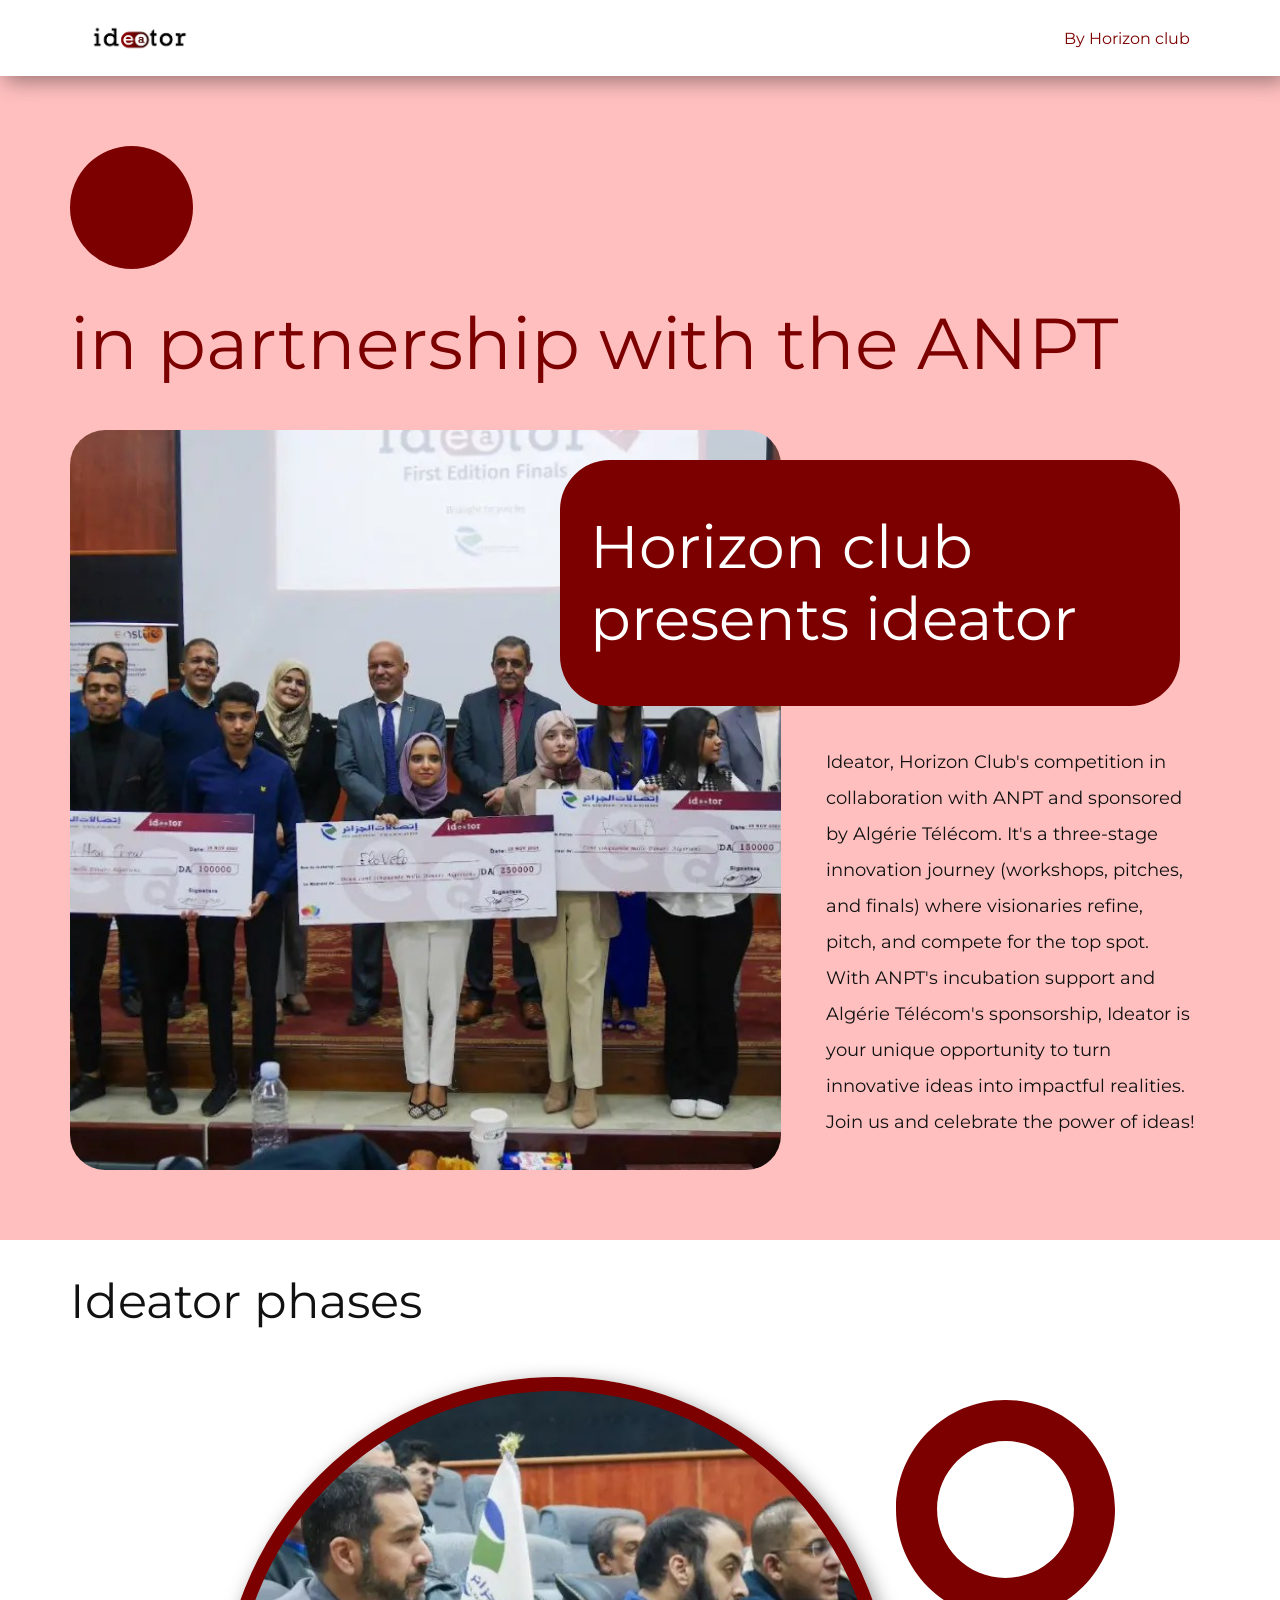
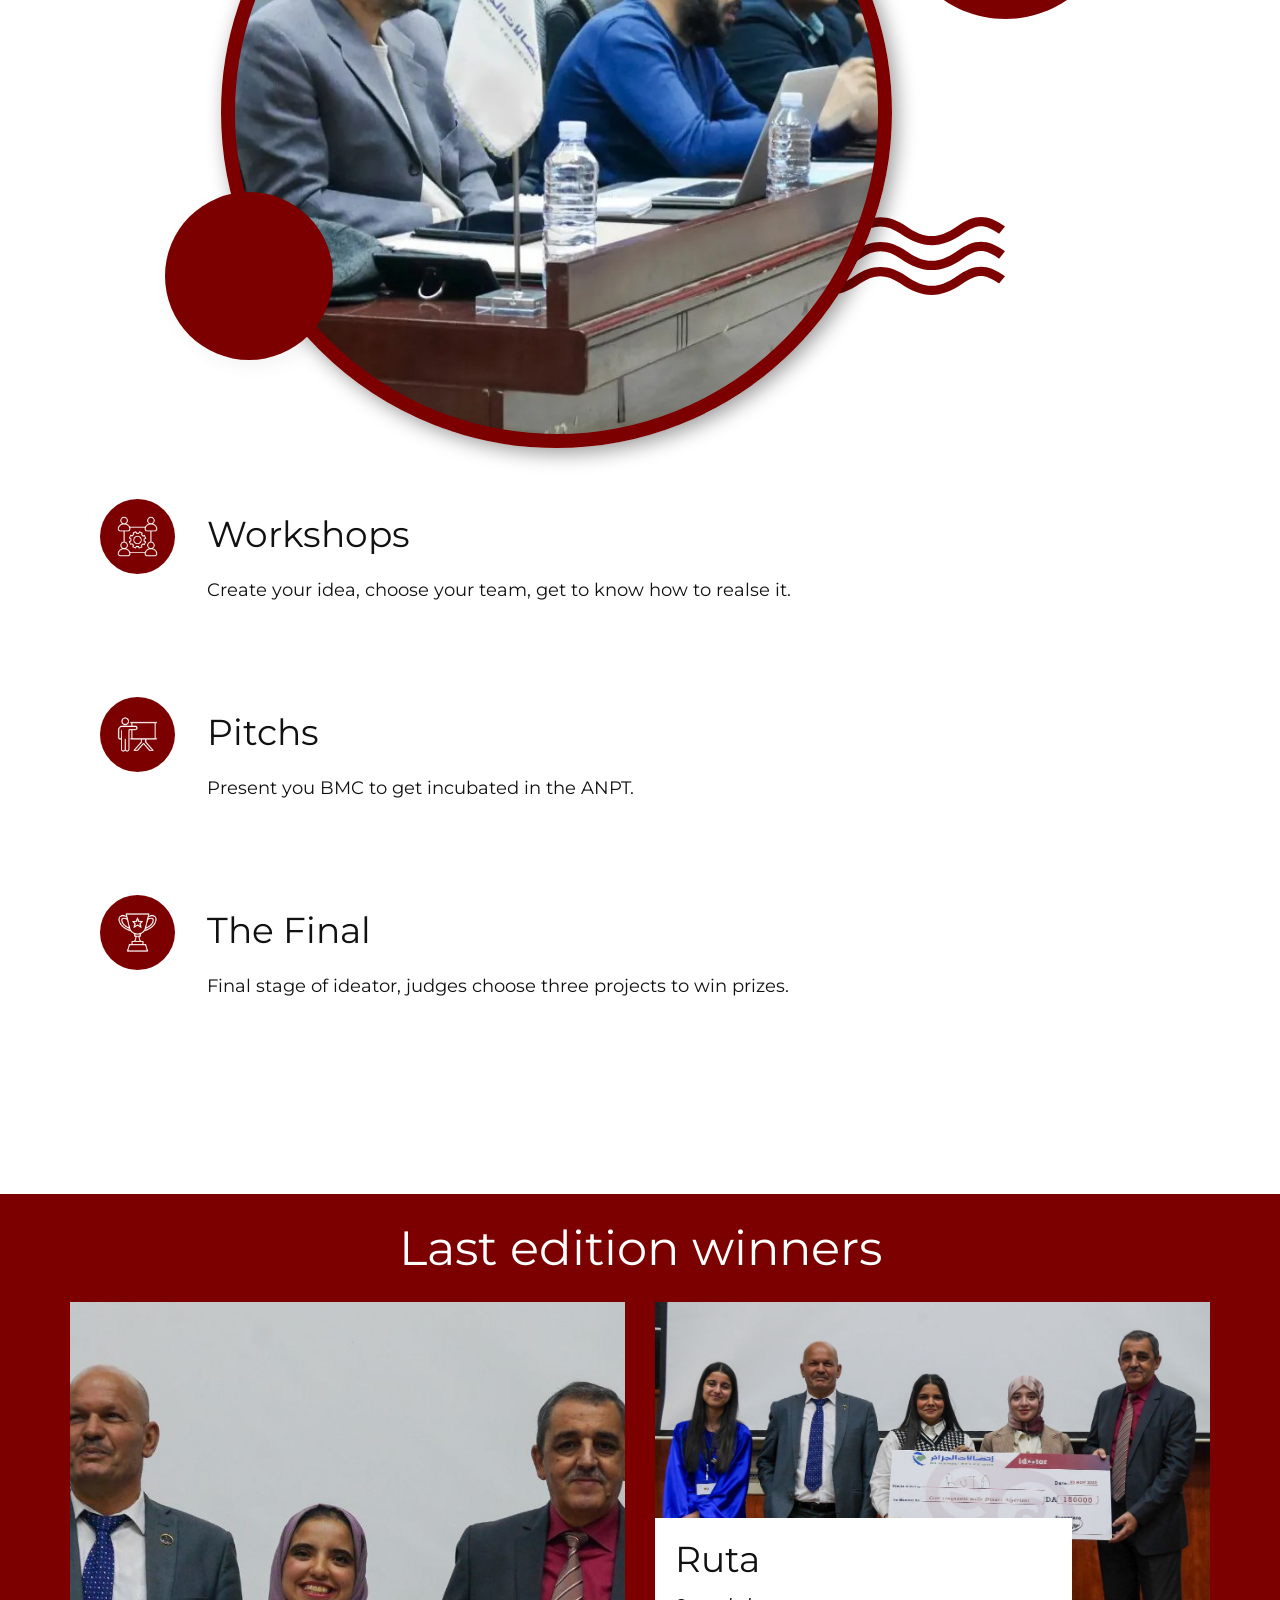
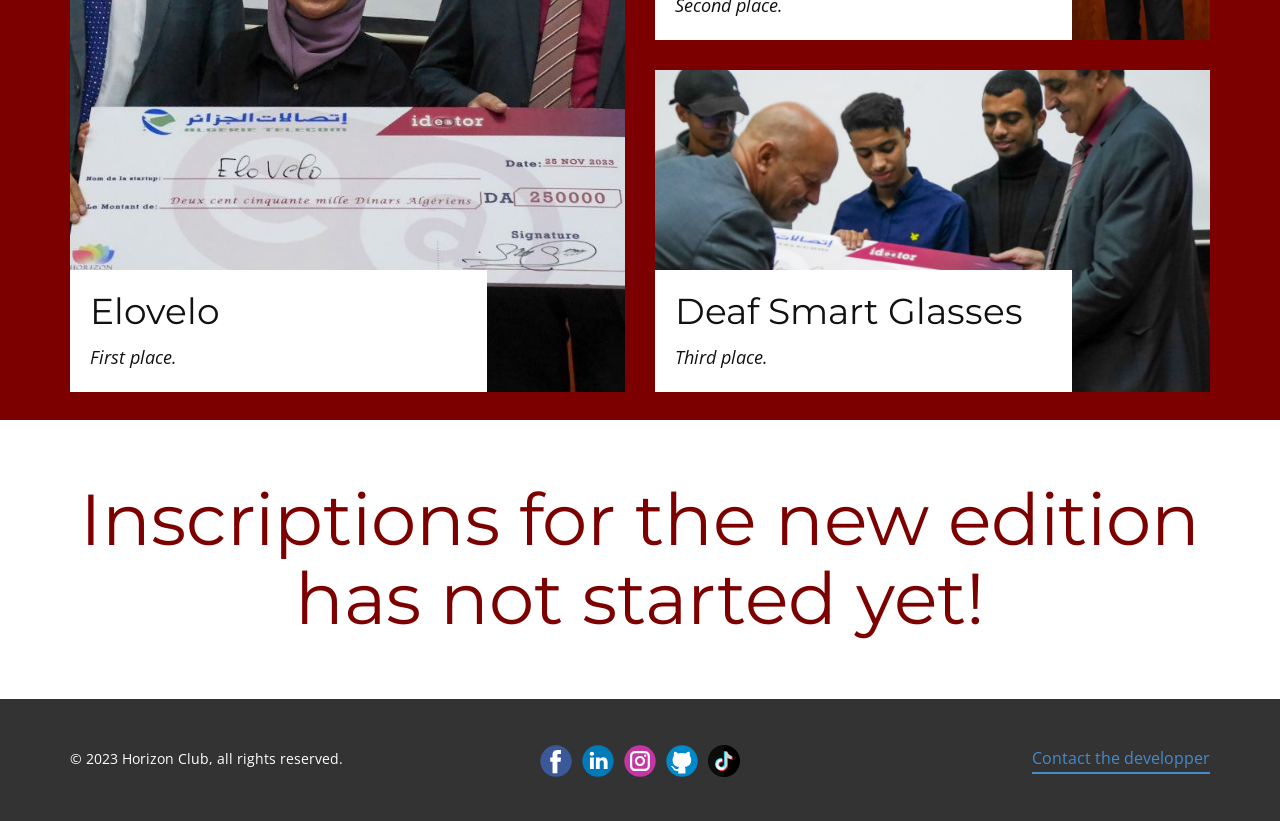
<file: index.html>
<!DOCTYPE html>
<html style="font-size: 16px;" lang="en-DZ"><head>
    <meta name="viewport" content="width=device-width, initial-scale=1.0">
    <meta charset="utf-8">
    <meta name="keywords" content="Ideation
Innovation
Horizon Club
ANPT (Agence Nationale de Promotion et de Développement des Parcs Technologiques)
Algérie Télécom
Competition
Workshops
Pitches
Finals
Visionaries
Incubation
Sponsorship
Power of Ideas
Collaboration">
    <meta name="description" content="Welcome to Ideator, Horizon Club's premier competition in collaboration with ANPT and sponsored by Algérie Télécom. It's a three-stage innovation journey(workshops, pitches, and finals) where visionaries refine, pitch, and compete for the top spot. With ANPT's incubation support and Algérie Télécom's sponsorship, Ideator is your unique opportunity to turn innovative ideas into impactful realities. Join us and celebrate the power of ideas!">
    <title>Ideator website</title>
    <link rel="stylesheet" href="nicepage.css" media="screen">
<link rel="stylesheet" href="Home.css" media="screen">
    <script class="u-script" type="text/javascript" src="jquery.js" defer=""></script>
    <script class="u-script" type="text/javascript" src="nicepage.js" defer=""></script>
    <meta name="generator" content="Nicepage 6.2.1, nicepage.com">
    <meta property="og:title" content="Ideator website">
    <meta property="og:description" content="Welcome to Ideator, Horizon Club's premier competition in collaboration with ANPT and sponsored by Algérie Télécom. It's a three-stage innovation journey(workshops, pitches, and finals) where visionaries refine, pitch, and compete for the top spot. With ANPT's incubation support and Algérie Télécom's sponsorship, Ideator is your unique opportunity to turn innovative ideas into impactful realities. Join us and celebrate the power of ideas!">
    <meta property="og:image" content="images/406314095_360351153184157_6561601530312235852_n.jpg">
    <link rel="icon" href="images/ideator_logo.png">
    <link id="u-theme-google-font" rel="stylesheet" href="https://fonts.googleapis.com/css?family=Roboto:100,100i,300,300i,400,400i,500,500i,700,700i,900,900i|Open+Sans:300,300i,400,400i,500,500i,600,600i,700,700i,800,800i">
    <link id="u-page-google-font" rel="stylesheet" href="https://fonts.googleapis.com/css?family=Montserrat:100,100i,200,200i,300,300i,400,400i,500,500i,600,600i,700,700i,800,800i,900,900i">
    
    
    
    
    
    
    <script type="application/ld+json">{
		"@context": "http://schema.org",
		"@type": "Organization",
		"name": "ideator",
		"logo": "images/ideator_logo.png?rand=b0d9",
		"sameAs": [
				"https://www.facebook.com/HorizonClub.page",
				"https://www.linkedin.com/company/horizon-club-ensttic/",
				"https://www.instagram.com/horizon___club/",
				"https://github.com/HorizonClub-ENSTTIC",
				"https://www.tiktok.com/@horizon_club31/"
		]
}</script>
    <meta name="theme-color" content="#478ac9">
    <meta property="og:type" content="website">
  <meta data-intl-tel-input-cdn-path="intlTelInput/"></head>
  <body data-home-page="Home.html" data-home-page-title="Home" data-path-to-root="./" data-include-products="false" class="u-body u-xl-mode" data-lang="en"><header class="u-box-shadow u-clearfix u-header u-header" id="sec-1563"><div class="u-clearfix u-sheet u-valign-middle u-sheet-1">
        <a href="Home.html" class="u-image u-logo u-image-1" data-image-width="1682" data-image-height="602" title="Home">
          <img src="images/ideator_logo.png?rand=b0d9" class="u-logo-image u-logo-image-1">
        </a>
        <a href="https://horizonclub-ensttic.github.io/website/" class="u-border-hover-custom-color-2 u-border-none u-btn u-button-style u-custom-font u-font-montserrat u-none u-text-custom-color-2 u-text-hover-custom-color-1 u-btn-1" target="_blank">By Horizon club</a>
      </div></header>
    <section class="u-align-center u-clearfix u-custom-color-1 u-section-1" id="carousel_55f3">
      <div class="u-clearfix u-sheet u-valign-middle-xs u-sheet-1">
        <div class="u-custom-color-2 u-shape u-shape-circle u-shape-1" data-animation-name="bounceIn" data-animation-duration="1000" data-animation-direction="" data-animation-out="0"></div>
        <h2 class="u-align-left u-custom-font u-font-montserrat u-text u-text-custom-color-2 u-text-default u-text-1" data-animation-name="customAnimationIn" data-animation-duration="1000" data-animation-out="0">in partnership with the ANPT</h2>
        <div class="data-layout-selected u-align-center-sm u-align-center-xs u-clearfix u-expanded-width-lg u-expanded-width-md u-expanded-width-xl u-gutter-30 u-layout-wrap u-layout-wrap-1">
          <div class="u-layout">
            <div class="u-layout-row">
              <div class="u-container-style u-image u-image-round u-layout-cell u-radius u-size-38 u-image-1" data-image-width="1080" data-image-height="721" data-animation-name="customAnimationIn" data-animation-duration="1000" data-animation-out="0">
                <div class="u-container-layout u-container-layout-1"></div>
              </div>
              <div class="u-align-left u-container-style u-layout-cell u-right-cell u-shape-rectangle u-size-22 u-layout-cell-2">
                <div class="u-container-layout u-container-layout-2">
                  <div class="u-align-left u-container-style u-custom-color-2 u-group u-radius u-shape-round u-group-1" data-animation-name="rubberBand" data-animation-duration="1000" data-animation-direction="">
                    <div class="u-container-layout u-valign-middle u-container-layout-3">
                      <h2 class="u-custom-font u-font-montserrat u-text u-text-2">Horizon club<br>pres<span style="font-weight: 400;"></span>ents ideator
                      </h2>
                    </div>
                  </div>
                  <p class="u-custom-font u-font-montserrat u-text u-text-3" data-animation-name="customAnimationIn" data-animation-duration="1000" data-animation-out="0"> Ideator, Horizon Club's competition in collaboration with ANPT and sponsored by Algérie Télécom. It's a three-stage innovation journey (workshops, pitches, and finals) where visionaries refine, pitch, and compete for the top spot. With ANPT's incubation support and Algérie Télécom's sponsorship, Ideator is your unique opportunity to turn innovative ideas into impactful realities. Join us and celebrate the power of ideas!</p>
                </div>
              </div>
            </div>
          </div>
        </div>
      </div>
    </section>
    <section class="u-align-center u-clearfix u-section-2" id="carousel_fc13">
      <div class="u-clearfix u-sheet u-sheet-1">
        <h2 class="u-align-left u-custom-font u-font-montserrat u-text u-text-default u-text-1" data-animation-name="customAnimationIn" data-animation-duration="1000" data-animation-out="0">Ideator phases</h2>
        <div class="data-layout-selected u-clearfix u-expanded-width u-gutter-0 u-layout-wrap u-layout-wrap-1">
          <div class="u-gutter-0 u-layout">
            <div class="u-layout-col">
              <div class="u-size-30">
                <div class="u-layout-row">
                  <div class="u-align-center u-container-align-center-lg u-container-align-center-md u-container-align-center-sm u-container-align-center-xl u-container-style u-layout-cell u-size-60 u-layout-cell-1">
                    <div class="u-container-layout u-valign-middle-xs u-container-layout-1">
                      <div class="u-shape u-shape-svg u-text-custom-color-2 u-shape-1" data-animation-name="customAnimationIn" data-animation-duration="1250" data-animation-delay="750" data-animation-out="0">
                        <svg class="u-svg-link" preserveAspectRatio="none" viewBox="0 0 160 50" style=""><use xmlns:xlink="http://www.w3.org/1999/xlink" xlink:href="#svg-de53"></use></svg>
                        <svg class="u-svg-content" viewBox="0 0 160 50" x="0px" y="0px" id="svg-de53" style="enable-background:new 0 0 160 50;"><path d="M133,26.7c-13.9,9.7-25.8,9.7-39.8,0c-9.1-6.3-16.8-6.3-25.9,0c-13.8,9.6-25.1,9.6-38.9,0c-9.2-6.4-15.4-6.4-24.6,0L0,22
	c11.2-7.8,20.6-8.1,32.2,0c11,7.6,19,8.5,31.3,0c11.6-8.1,22.4-7.7,33.5,0c11.4,8,20.3,8.3,32.2,0c11.6-8.1,19.2-8.1,30.8,0
	l-3.8,4.7C146.9,20.2,142.3,20.2,133,26.7z M133,10.8c-13.9,9.7-25.8,9.7-39.8,0c-9.1-6.3-16.8-6.3-25.9,0
	c-13.8,9.6-25.1,9.6-38.9,0c-9.2-6.4-15.4-6.4-24.6,0L0,6.1c11.2-7.8,20.6-8.1,32.2,0c11,7.6,19,8.5,31.3,0C75.1-2,85.9-1.6,97,6.1
	c11.4,8,20.3,8.3,32.2,0C140.8-2,148.4-2,160,6.1l-3.8,4.7C146.9,4.3,142.3,4.3,133,10.8z M32.2,38c11,7.6,19,8.5,31.3,0
	c11.6-8.1,22.4-7.7,33.5,0c11.4,8,20.3,8.3,32.2,0c11.6-8.1,19.2-8.1,30.8,0l-3.8,4.7c-9.3-6.5-13.9-6.5-23.3,0
	c-13.9,9.7-25.8,9.7-39.8,0c-9.1-6.3-16.8-6.3-25.9,0c-13.8,9.6-25.1,9.6-38.9,0c-9.2-6.4-15.4-6.4-24.6,0L0,38
	C11.2,30.2,20.6,29.9,32.2,38z"></path></svg>
                      </div>
                      <div class="u-shape u-shape-svg u-text-custom-color-2 u-shape-2" data-animation-name="customAnimationIn" data-animation-duration="1500" data-animation-delay="250" data-animation-out="0">
                        <svg class="u-svg-link" preserveAspectRatio="none" viewBox="0 0 160 160" style=""><use xmlns:xlink="http://www.w3.org/1999/xlink" xlink:href="#svg-a0bf"></use></svg>
                        <svg class="u-svg-content" viewBox="0 0 160 160" x="0px" y="0px" id="svg-a0bf" style="enable-background:new 0 0 160 160;"><path d="M80,30c27.6,0,50,22.4,50,50s-22.4,50-50,50s-50-22.4-50-50S52.4,30,80,30 M80,0C35.8,0,0,35.8,0,80s35.8,80,80,80
	s80-35.8,80-80S124.2,0,80,0L80,0z"></path></svg>
                      </div>
                      <div class="u-border-14 u-border-custom-color-2 u-image u-image-circle u-preserve-proportions u-image-1" data-image-width="1080" data-image-height="722" data-animation-name="customAnimationIn" data-animation-duration="1500" data-animation-delay="500" data-animation-out="0"></div>
                      <div class="u-custom-color-2 u-shape u-shape-circle u-shape-3" data-animation-name="customAnimationIn" data-animation-duration="1500" data-animation-delay="250" data-animation-out="0"></div>
                    </div>
                  </div>
                </div>
              </div>
              <div class="u-size-30">
                <div class="u-layout-row">
                  <div class="u-align-left u-container-style u-layout-cell u-size-60 u-layout-cell-2">
                    <div class="u-container-layout u-container-layout-2">
                      <div class="u-expanded-width u-list u-list-1">
                        <div class="u-repeater u-repeater-1">
                          <div class="u-container-style u-list-item u-repeater-item u-list-item-1" data-animation-name="customAnimationIn" data-animation-duration="1500" data-animation-delay="250" data-animation-out="0">
                            <div class="u-container-layout u-similar-container u-container-layout-3"><span class="u-custom-color-2 u-file-icon u-icon u-icon-circle u-icon-1"><img src="images/9482947-6f2bfb91.png" alt=""></span>
                              <h3 class="u-custom-font u-font-montserrat u-text u-text-body-color u-text-2">Workshops</h3>
                              <p class="u-custom-font u-font-montserrat u-text u-text-body-color u-text-3">Create your idea, choose your team, get to know how to realse it.</p>
                            </div>
                          </div>
                          <div class="u-container-style u-list-item u-repeater-item u-list-item-2" data-animation-name="customAnimationIn" data-animation-duration="1500" data-animation-delay="500" data-animation-out="0">
                            <div class="u-container-layout u-similar-container u-container-layout-4"><span class="u-custom-color-2 u-file-icon u-icon u-icon-circle u-icon-2"><img src="images/3413233-87cbf8a7.png" alt=""></span>
                              <h3 class="u-custom-font u-font-montserrat u-text u-text-body-color u-text-4">Pitchs</h3>
                              <p class="u-custom-font u-font-montserrat u-text u-text-body-color u-text-5">Present you BMC to get incubated in the ANPT.</p>
                            </div>
                          </div>
                          <div class="u-container-style u-list-item u-repeater-item u-list-item-3" data-animation-name="customAnimationIn" data-animation-duration="1500" data-animation-delay="750" data-animation-out="0">
                            <div class="u-container-layout u-similar-container u-container-layout-5"><span class="u-custom-color-2 u-file-icon u-icon u-icon-circle u-icon-3"><img src="images/3782774-d00b9b22.png" alt=""></span>
                              <h3 class="u-custom-font u-font-montserrat u-text u-text-body-color u-text-6">The Final</h3>
                              <p class="u-custom-font u-font-montserrat u-text u-text-body-color u-text-7">Final stage of ideator, ​judges choose three projects to win prizes.</p>
                            </div>
                          </div>
                        </div>
                      </div>
                    </div>
                  </div>
                </div>
              </div>
            </div>
          </div>
        </div>
      </div>
    </section>
    <section class="u-clearfix u-container-align-center u-custom-color-2 u-section-3" id="carousel_38a4">
      <div class="u-clearfix u-sheet u-valign-middle u-sheet-1">
        <h2 class="u-custom-font u-font-montserrat u-text u-text-default u-text-1" data-animation-name="customAnimationIn" data-animation-duration="1500" data-animation-out="0">Last edition winners</h2>
        <div class="data-layout-selected u-clearfix u-expanded-width u-gutter-30 u-layout-wrap u-layout-wrap-1">
          <div class="u-gutter-0 u-layout">
            <div class="u-layout-row">
              <div class="u-size-30-lg u-size-30-xl u-size-60-md u-size-60-sm u-size-60-xs">
                <div class="u-layout-col">
                  <div class="u-container-align-left u-container-style u-image u-layout-cell u-size-60 u-image-1" data-image-width="1280" data-image-height="853" data-animation-name="customAnimationIn" data-animation-duration="1500" data-animation-delay="0" data-animation-out="0">
                    <div class="u-container-layout u-valign-bottom u-container-layout-1">
                      <div class="custom-expanded u-container-align-left u-container-style u-group u-white u-group-1" data-animation-name="customAnimationIn" data-animation-duration="1500" data-animation-delay="500" data-animation-out="0">
                        <div class="u-container-layout u-valign-middle u-container-layout-2">
                          <h3 class="u-align-left u-custom-font u-font-montserrat u-text u-text-default u-text-2">Elovelo</h3>
                          <p class="u-align-left u-text u-text-default u-text-3">First place.</p>
                        </div>
                      </div>
                    </div>
                  </div>
                </div>
              </div>
              <div class="u-size-30-lg u-size-30-xl u-size-60-md u-size-60-sm u-size-60-xs">
                <div class="u-layout-col">
                  <div class="u-container-align-left u-container-style u-image u-layout-cell u-size-30 u-image-2" data-image-width="1280" data-image-height="856" data-animation-name="customAnimationIn" data-animation-duration="1500" data-animation-delay="250" data-animation-out="0">
                    <div class="u-container-layout u-valign-bottom u-container-layout-3">
                      <div class="custom-expanded u-container-align-left u-container-style u-group u-white u-group-2" data-animation-name="customAnimationIn" data-animation-duration="1500" data-animation-delay="0" data-animation-out="0">
                        <div class="u-container-layout u-valign-middle u-container-layout-4">
                          <h3 class="u-align-left u-custom-font u-font-montserrat u-text u-text-default u-text-4">Ruta</h3>
                          <p class="u-align-left u-text u-text-default u-text-5">Second place.</p>
                        </div>
                      </div>
                    </div>
                  </div>
                  <div class="u-container-align-left u-container-style u-image u-layout-cell u-size-30 u-image-3" data-image-width="1280" data-image-height="856" data-animation-name="customAnimationIn" data-animation-duration="1500" data-animation-delay="250" data-animation-out="0">
                    <div class="u-container-layout u-valign-bottom u-container-layout-5">
                      <div class="custom-expanded u-container-align-left u-container-style u-group u-white u-group-3" data-animation-name="customAnimationIn" data-animation-duration="1500" data-animation-delay="500" data-animation-out="0">
                        <div class="u-container-layout u-valign-middle u-container-layout-6">
                          <h3 class="u-align-left u-custom-font u-font-montserrat u-text u-text-default u-text-6">Deaf Smart Glasses</h3>
                          <p class="u-align-left u-text u-text-default u-text-7">Third place.</p>
                        </div>
                      </div>
                    </div>
                  </div>
                </div>
              </div>
            </div>
          </div>
        </div>
      </div>
    </section>
    <section class="u-align-center u-clearfix u-section-4" id="sec-3784">
      <div class="u-clearfix u-sheet u-valign-middle u-sheet-1">
        <h1 class="u-custom-font u-font-montserrat u-text u-text-custom-color-2 u-text-default u-text-1" data-animation-name="shake" data-animation-duration="1000" data-animation-direction="">Inscriptions for the new edition has not started yet!</h1>
      </div>
    </section>
    
    
    
    <footer class="u-align-center u-clearfix u-footer u-grey-80 u-footer" id="sec-1f2d"><div class="u-clearfix u-sheet u-sheet-1">
        <p class="u-align-center-sm u-align-center-xs u-align-left-lg u-align-left-md u-align-left-xl u-small-text u-text u-text-variant u-text-1">© 2023 Horizon Club, all rights reserved.</p>
        <a href="https://chihab-merabet.github.io/" class="u-active-none u-align-right u-border-2 u-border-no-left u-border-no-right u-border-no-top u-border-palette-1-base u-btn u-btn-rectangle u-button-style u-hover-none u-none u-btn-1" target="_blank">Contact the developper</a>
        <div class="u-align-center u-social-icons u-spacing-10 u-social-icons-1">
          <a class="u-social-url" title="facebook" target="_blank" href="https://www.facebook.com/HorizonClub.page"><span class="u-icon u-social-facebook u-social-icon u-icon-1"><svg class="u-svg-link" preserveAspectRatio="xMidYMin slice" viewBox="0 0 112 112" style=""><use xmlns:xlink="http://www.w3.org/1999/xlink" xlink:href="#svg-7840"></use></svg><svg class="u-svg-content" viewBox="0 0 112 112" x="0" y="0" id="svg-7840"><circle fill="currentColor" cx="56.1" cy="56.1" r="55"></circle><path fill="#FFFFFF" d="M73.5,31.6h-9.1c-1.4,0-3.6,0.8-3.6,3.9v8.5h12.6L72,58.3H60.8v40.8H43.9V58.3h-8V43.9h8v-9.2
c0-6.7,3.1-17,17-17h12.5v13.9H73.5z"></path></svg></span>
          </a>
          <a class="u-social-url" target="_blank" data-type="LinkedIn" title="LinkedIn" href="https://www.linkedin.com/company/horizon-club-ensttic/"><span class="u-icon u-social-icon u-social-linkedin u-icon-2"><svg class="u-svg-link" preserveAspectRatio="xMidYMin slice" viewBox="0 0 112 112" style=""><use xmlns:xlink="http://www.w3.org/1999/xlink" xlink:href="#svg-8d93"></use></svg><svg class="u-svg-content" viewBox="0 0 112 112" x="0" y="0" id="svg-8d93"><circle fill="currentColor" cx="56.1" cy="56.1" r="55"></circle><path fill="#FFFFFF" d="M41.3,83.7H27.9V43.4h13.4V83.7z M34.6,37.9L34.6,37.9c-4.6,0-7.5-3.1-7.5-7c0-4,3-7,7.6-7s7.4,3,7.5,7
      C42.2,34.8,39.2,37.9,34.6,37.9z M89.6,83.7H76.2V62.2c0-5.4-1.9-9.1-6.8-9.1c-3.7,0-5.9,2.5-6.9,4.9c-0.4,0.9-0.4,2.1-0.4,3.3v22.5
      H48.7c0,0,0.2-36.5,0-40.3h13.4v5.7c1.8-2.7,5-6.7,12.1-6.7c8.8,0,15.4,5.8,15.4,18.1V83.7z"></path></svg></span>
          </a>
          <a class="u-social-url" title="instagram" target="_blank" href="https://www.instagram.com/horizon___club/"><span class="u-icon u-social-icon u-social-instagram u-icon-3"><svg class="u-svg-link" preserveAspectRatio="xMidYMin slice" viewBox="0 0 112 112" style=""><use xmlns:xlink="http://www.w3.org/1999/xlink" xlink:href="#svg-77bd"></use></svg><svg class="u-svg-content" viewBox="0 0 112 112" x="0" y="0" id="svg-77bd"><circle fill="currentColor" cx="56.1" cy="56.1" r="55"></circle><path fill="#FFFFFF" d="M55.9,38.2c-9.9,0-17.9,8-17.9,17.9C38,66,46,74,55.9,74c9.9,0,17.9-8,17.9-17.9C73.8,46.2,65.8,38.2,55.9,38.2
z M55.9,66.4c-5.7,0-10.3-4.6-10.3-10.3c-0.1-5.7,4.6-10.3,10.3-10.3c5.7,0,10.3,4.6,10.3,10.3C66.2,61.8,61.6,66.4,55.9,66.4z"></path><path fill="#FFFFFF" d="M74.3,33.5c-2.3,0-4.2,1.9-4.2,4.2s1.9,4.2,4.2,4.2s4.2-1.9,4.2-4.2S76.6,33.5,74.3,33.5z"></path><path fill="#FFFFFF" d="M73.1,21.3H38.6c-9.7,0-17.5,7.9-17.5,17.5v34.5c0,9.7,7.9,17.6,17.5,17.6h34.5c9.7,0,17.5-7.9,17.5-17.5V38.8
C90.6,29.1,82.7,21.3,73.1,21.3z M83,73.3c0,5.5-4.5,9.9-9.9,9.9H38.6c-5.5,0-9.9-4.5-9.9-9.9V38.8c0-5.5,4.5-9.9,9.9-9.9h34.5
c5.5,0,9.9,4.5,9.9,9.9V73.3z"></path></svg></span>
          </a>
          <a class="u-social-url" target="_blank" data-type="Github" title="Github" href="https://github.com/HorizonClub-ENSTTIC"><span class="u-icon u-social-github u-social-icon u-icon-4"><svg class="u-svg-link" preserveAspectRatio="xMidYMin slice" viewBox="0 0 112 112" style=""><use xmlns:xlink="http://www.w3.org/1999/xlink" xlink:href="#svg-b21b"></use></svg><svg class="u-svg-content" viewBox="0 0 112 112" x="0" y="0" id="svg-b21b"><circle fill="currentColor" cx="56.1" cy="56.1" r="55"></circle><path fill="#FFFFFF" d="M88,51.3c0-5.5-1.9-10.2-5.3-13.7c0.6-1.3,2.3-6.5-0.5-13.5c0,0-4.2-1.4-14,5.3c-4.1-1.1-8.4-1.7-12.7-1.8
	c-4.3,0-8.7,0.6-12.7,1.8c-9.7-6.6-14-5.3-14-5.3c-2.8,7-1,12.2-0.5,13.5C25,41.2,23,45.7,23,51.3c0,19.6,11.9,23.9,23.3,25.2
	c-1.5,1.3-2.8,3.5-3.2,6.8c-3,1.3-10.2,3.6-14.9-4.3c0,0-2.7-4.9-7.8-5.3c0,0-5-0.1-0.4,3.1c0,0,3.3,1.6,5.6,7.5c0,0,3,9.1,17.2,6
	c0,4.3,0.1,8.3,0.1,9.5h25.2c0-1.7,0.1-7.2,0.1-14c0-4.7-1.7-7.9-3.4-9.4C76,75.2,88,70.9,88,51.3z"></path></svg></span>
          </a>
          <a class="u-social-url" target="_blank" data-type="Custom" title="Tiktok" href="https://www.tiktok.com/@horizon_club31/"><span class="u-file-icon u-icon u-social-custom u-social-icon u-icon-5"><img src="images/4782345.png" alt=""></span>
          </a>
        </div>
      </div></footer>
</body></html>
</file>
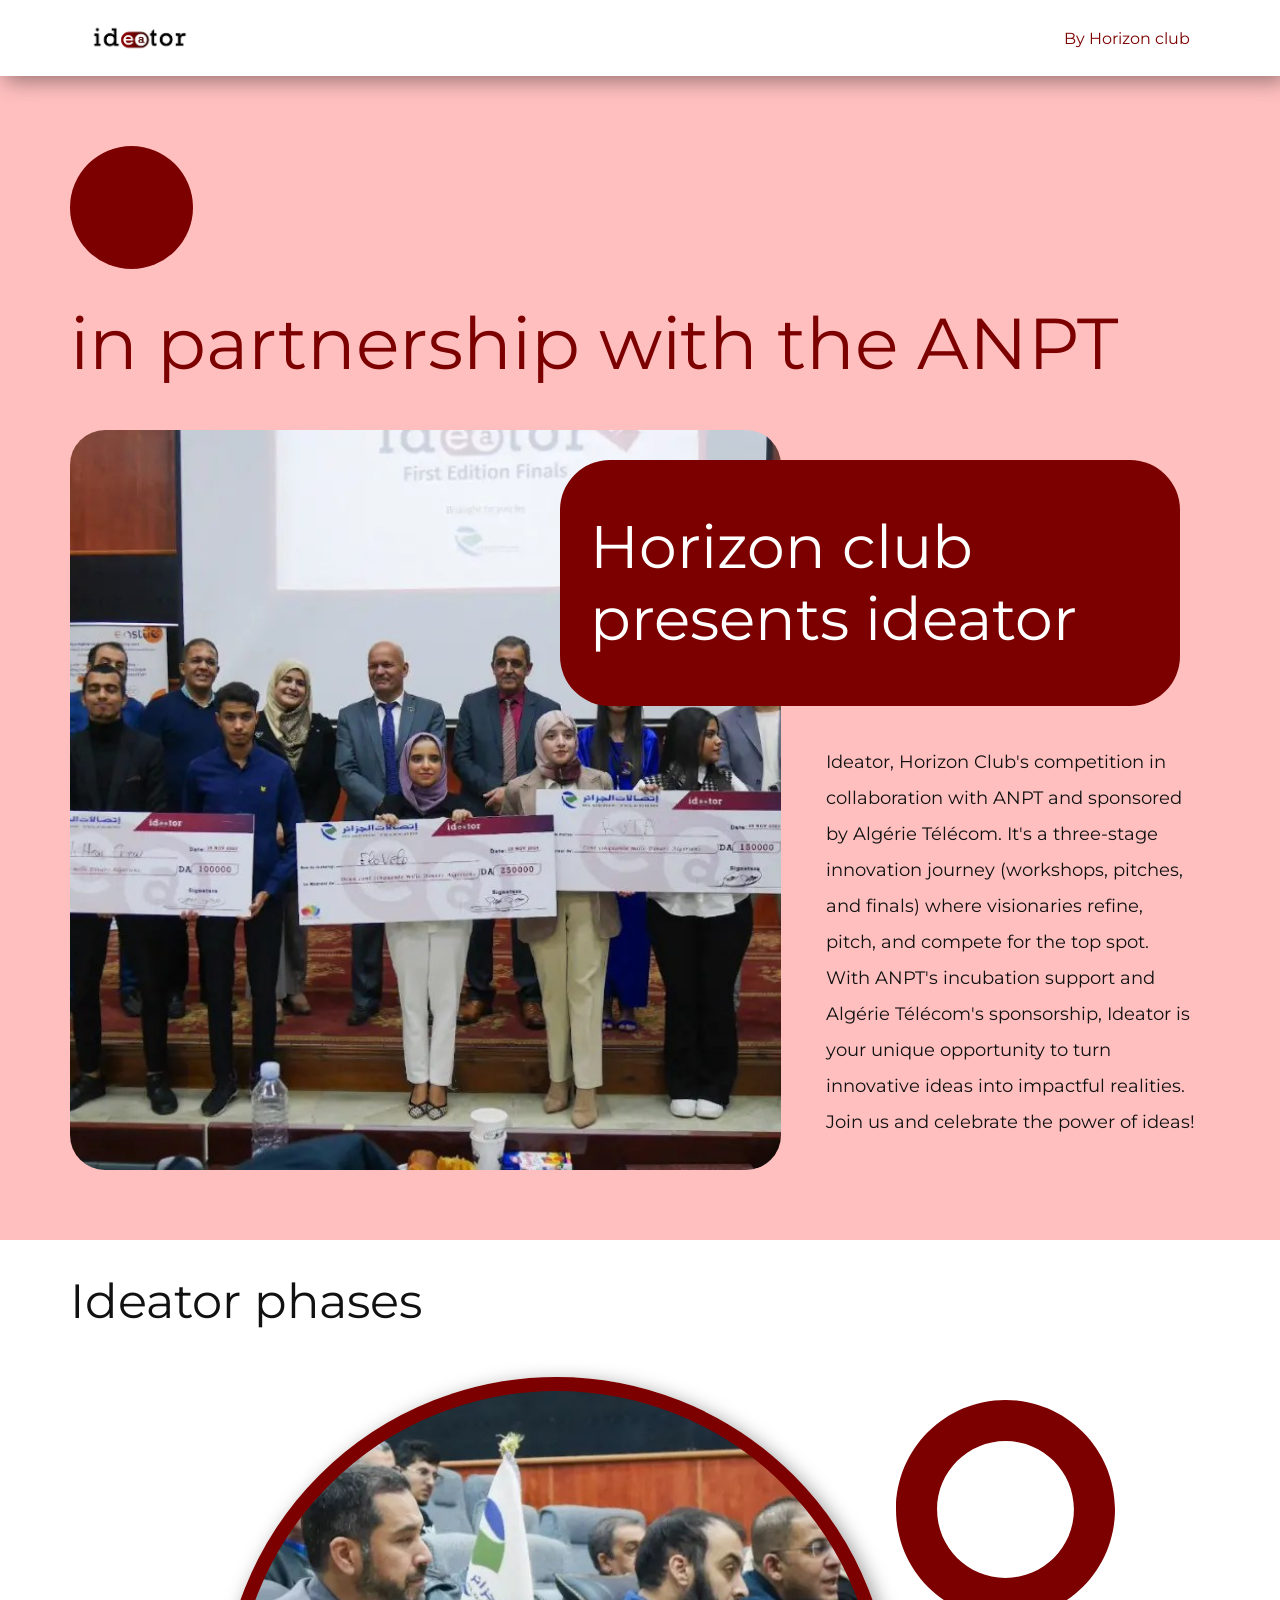
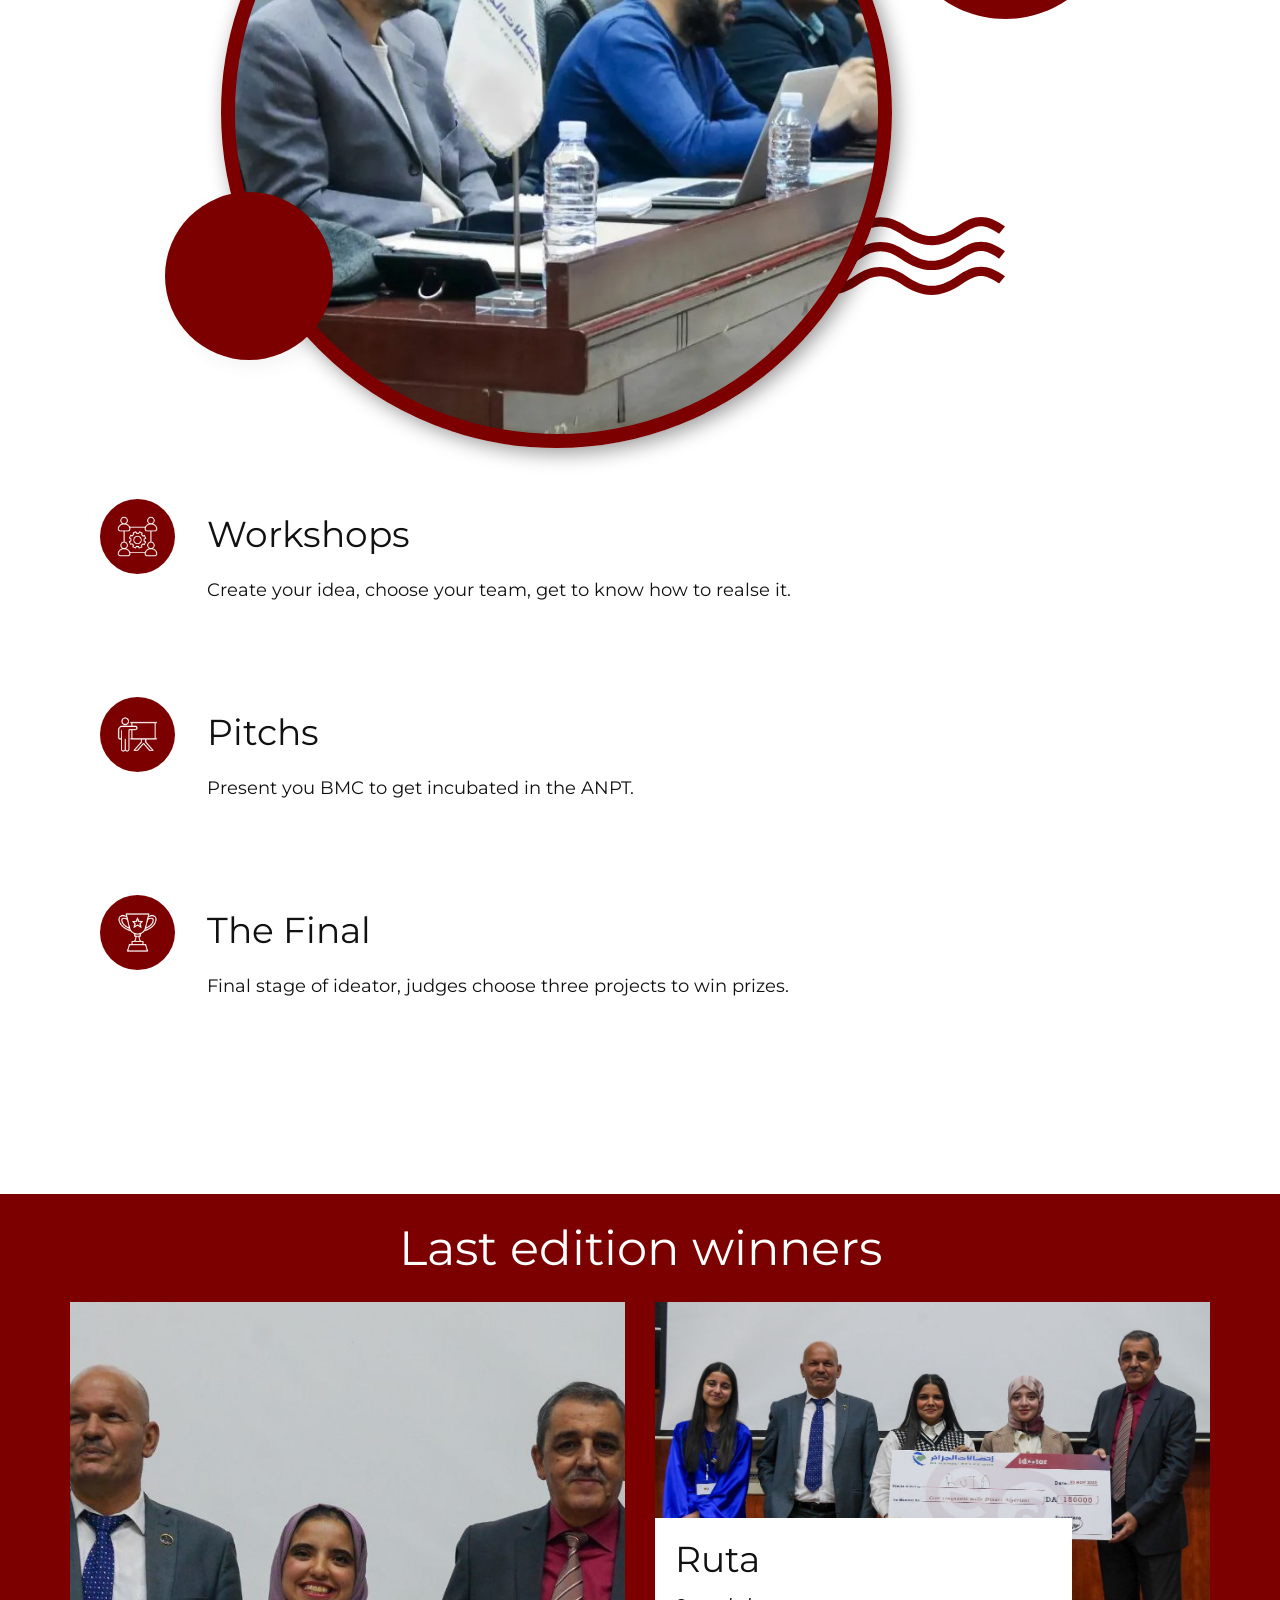
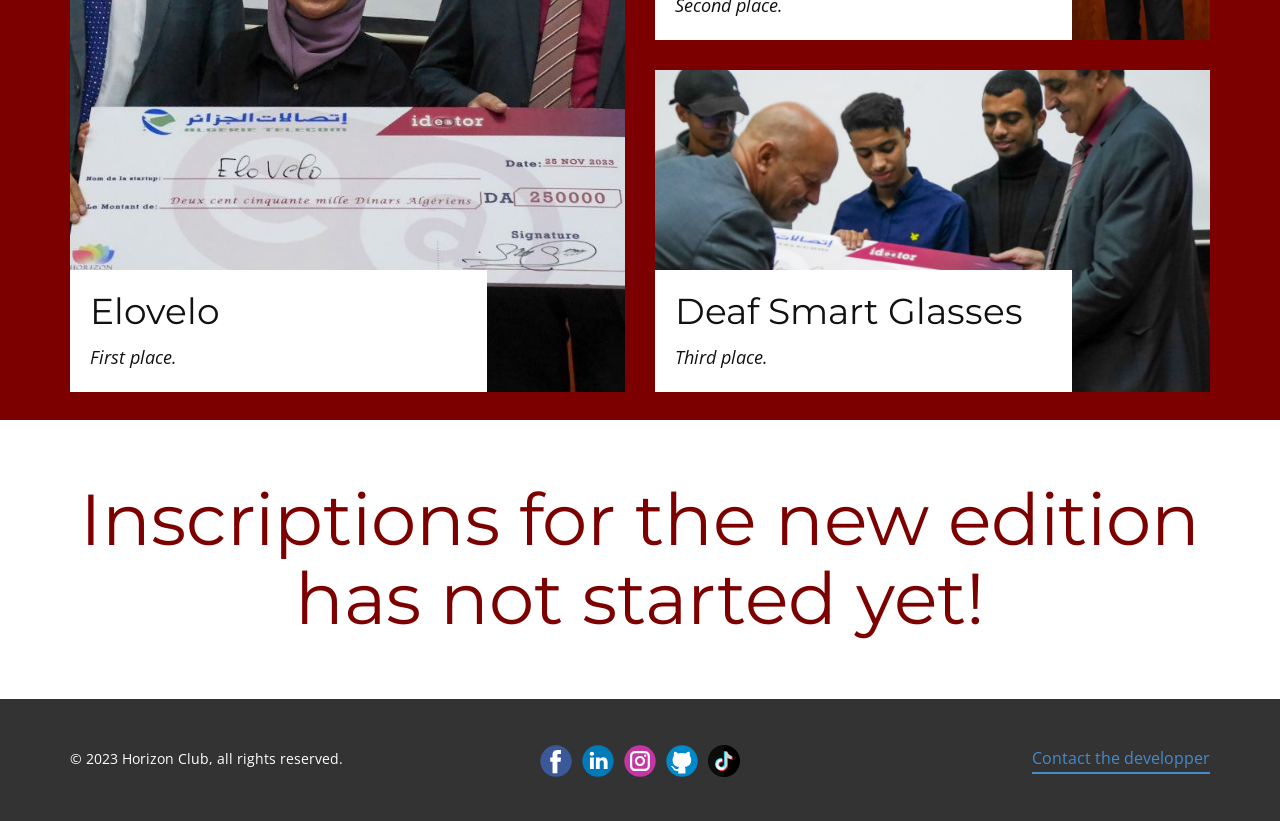
<file: Home.html>
<!DOCTYPE html>
<html style="font-size: 16px;" lang="en-DZ"><head>
    <meta name="viewport" content="width=device-width, initial-scale=1.0">
    <meta charset="utf-8">
    <meta name="keywords" content="Ideation
Innovation
Horizon Club
ANPT (Agence Nationale de Promotion et de Développement des Parcs Technologiques)
Algérie Télécom
Competition
Workshops
Pitches
Finals
Visionaries
Incubation
Sponsorship
Power of Ideas
Collaboration">
    <meta name="description" content="Welcome to Ideator, Horizon Club's premier competition in collaboration with ANPT and sponsored by Algérie Télécom. It's a three-stage innovation journey(workshops, pitches, and finals) where visionaries refine, pitch, and compete for the top spot. With ANPT's incubation support and Algérie Télécom's sponsorship, Ideator is your unique opportunity to turn innovative ideas into impactful realities. Join us and celebrate the power of ideas!">
    <title>Ideator website</title>
    <link rel="stylesheet" href="nicepage.css" media="screen">
<link rel="stylesheet" href="Home.css" media="screen">
    <script class="u-script" type="text/javascript" src="jquery.js" defer=""></script>
    <script class="u-script" type="text/javascript" src="nicepage.js" defer=""></script>
    <meta name="generator" content="Nicepage 6.2.1, nicepage.com">
    <meta property="og:title" content="Ideator website">
    <meta property="og:description" content="Welcome to Ideator, Horizon Club's premier competition in collaboration with ANPT and sponsored by Algérie Télécom. It's a three-stage innovation journey(workshops, pitches, and finals) where visionaries refine, pitch, and compete for the top spot. With ANPT's incubation support and Algérie Télécom's sponsorship, Ideator is your unique opportunity to turn innovative ideas into impactful realities. Join us and celebrate the power of ideas!">
    <meta property="og:image" content="images/406314095_360351153184157_6561601530312235852_n.jpg">
    <link rel="icon" href="images/ideator_logo.png">
    <link id="u-theme-google-font" rel="stylesheet" href="https://fonts.googleapis.com/css?family=Roboto:100,100i,300,300i,400,400i,500,500i,700,700i,900,900i|Open+Sans:300,300i,400,400i,500,500i,600,600i,700,700i,800,800i">
    <link id="u-page-google-font" rel="stylesheet" href="https://fonts.googleapis.com/css?family=Montserrat:100,100i,200,200i,300,300i,400,400i,500,500i,600,600i,700,700i,800,800i,900,900i">
    
    
    
    
    
    
    <script type="application/ld+json">{
		"@context": "http://schema.org",
		"@type": "Organization",
		"name": "ideator",
		"logo": "images/ideator_logo.png?rand=b0d9",
		"sameAs": [
				"https://www.facebook.com/HorizonClub.page",
				"https://www.linkedin.com/company/horizon-club-ensttic/",
				"https://www.instagram.com/horizon___club/",
				"https://github.com/HorizonClub-ENSTTIC",
				"https://www.tiktok.com/@horizon_club31/"
		]
}</script>
    <meta name="theme-color" content="#478ac9">
    <meta property="og:type" content="website">
  <meta data-intl-tel-input-cdn-path="intlTelInput/"></head>
  <body data-path-to-root="./" data-include-products="false" class="u-body u-xl-mode" data-lang="en"><header class="u-box-shadow u-clearfix u-header u-header" id="sec-1563"><div class="u-clearfix u-sheet u-valign-middle u-sheet-1">
        <a href="Home.html" class="u-image u-logo u-image-1" data-image-width="1682" data-image-height="602" title="Home">
          <img src="images/ideator_logo.png?rand=b0d9" class="u-logo-image u-logo-image-1">
        </a>
        <a href="https://horizonclub-ensttic.github.io/website/" class="u-border-hover-custom-color-2 u-border-none u-btn u-button-style u-custom-font u-font-montserrat u-none u-text-custom-color-2 u-text-hover-custom-color-1 u-btn-1" target="_blank">By Horizon club</a>
      </div></header>
    <section class="u-align-center u-clearfix u-custom-color-1 u-section-1" id="carousel_55f3">
      <div class="u-clearfix u-sheet u-valign-middle-xs u-sheet-1">
        <div class="u-custom-color-2 u-shape u-shape-circle u-shape-1" data-animation-name="bounceIn" data-animation-duration="1000" data-animation-direction="" data-animation-out="0"></div>
        <h2 class="u-align-left u-custom-font u-font-montserrat u-text u-text-custom-color-2 u-text-default u-text-1" data-animation-name="customAnimationIn" data-animation-duration="1000" data-animation-out="0">in partnership with the ANPT</h2>
        <div class="data-layout-selected u-align-center-sm u-align-center-xs u-clearfix u-expanded-width-lg u-expanded-width-md u-expanded-width-xl u-gutter-30 u-layout-wrap u-layout-wrap-1">
          <div class="u-layout">
            <div class="u-layout-row">
              <div class="u-container-style u-image u-image-round u-layout-cell u-radius u-size-38 u-image-1" data-image-width="1080" data-image-height="721" data-animation-name="customAnimationIn" data-animation-duration="1000" data-animation-out="0">
                <div class="u-container-layout u-container-layout-1"></div>
              </div>
              <div class="u-align-left u-container-style u-layout-cell u-right-cell u-shape-rectangle u-size-22 u-layout-cell-2">
                <div class="u-container-layout u-container-layout-2">
                  <div class="u-align-left u-container-style u-custom-color-2 u-group u-radius u-shape-round u-group-1" data-animation-name="rubberBand" data-animation-duration="1000" data-animation-direction="">
                    <div class="u-container-layout u-valign-middle u-container-layout-3">
                      <h2 class="u-custom-font u-font-montserrat u-text u-text-2">Horizon club<br>pres<span style="font-weight: 400;"></span>ents ideator
                      </h2>
                    </div>
                  </div>
                  <p class="u-custom-font u-font-montserrat u-text u-text-3" data-animation-name="customAnimationIn" data-animation-duration="1000" data-animation-out="0"> Ideator, Horizon Club's competition in collaboration with ANPT and sponsored by Algérie Télécom. It's a three-stage innovation journey (workshops, pitches, and finals) where visionaries refine, pitch, and compete for the top spot. With ANPT's incubation support and Algérie Télécom's sponsorship, Ideator is your unique opportunity to turn innovative ideas into impactful realities. Join us and celebrate the power of ideas!</p>
                </div>
              </div>
            </div>
          </div>
        </div>
      </div>
    </section>
    <section class="u-align-center u-clearfix u-section-2" id="carousel_fc13">
      <div class="u-clearfix u-sheet u-sheet-1">
        <h2 class="u-align-left u-custom-font u-font-montserrat u-text u-text-default u-text-1" data-animation-name="customAnimationIn" data-animation-duration="1000" data-animation-out="0">Ideator phases</h2>
        <div class="data-layout-selected u-clearfix u-expanded-width u-gutter-0 u-layout-wrap u-layout-wrap-1">
          <div class="u-gutter-0 u-layout">
            <div class="u-layout-col">
              <div class="u-size-30">
                <div class="u-layout-row">
                  <div class="u-align-center u-container-align-center-lg u-container-align-center-md u-container-align-center-sm u-container-align-center-xl u-container-style u-layout-cell u-size-60 u-layout-cell-1">
                    <div class="u-container-layout u-valign-middle-xs u-container-layout-1">
                      <div class="u-shape u-shape-svg u-text-custom-color-2 u-shape-1" data-animation-name="customAnimationIn" data-animation-duration="1250" data-animation-delay="750" data-animation-out="0">
                        <svg class="u-svg-link" preserveAspectRatio="none" viewBox="0 0 160 50" style=""><use xmlns:xlink="http://www.w3.org/1999/xlink" xlink:href="#svg-de53"></use></svg>
                        <svg class="u-svg-content" viewBox="0 0 160 50" x="0px" y="0px" id="svg-de53" style="enable-background:new 0 0 160 50;"><path d="M133,26.7c-13.9,9.7-25.8,9.7-39.8,0c-9.1-6.3-16.8-6.3-25.9,0c-13.8,9.6-25.1,9.6-38.9,0c-9.2-6.4-15.4-6.4-24.6,0L0,22
	c11.2-7.8,20.6-8.1,32.2,0c11,7.6,19,8.5,31.3,0c11.6-8.1,22.4-7.7,33.5,0c11.4,8,20.3,8.3,32.2,0c11.6-8.1,19.2-8.1,30.8,0
	l-3.8,4.7C146.9,20.2,142.3,20.2,133,26.7z M133,10.8c-13.9,9.7-25.8,9.7-39.8,0c-9.1-6.3-16.8-6.3-25.9,0
	c-13.8,9.6-25.1,9.6-38.9,0c-9.2-6.4-15.4-6.4-24.6,0L0,6.1c11.2-7.8,20.6-8.1,32.2,0c11,7.6,19,8.5,31.3,0C75.1-2,85.9-1.6,97,6.1
	c11.4,8,20.3,8.3,32.2,0C140.8-2,148.4-2,160,6.1l-3.8,4.7C146.9,4.3,142.3,4.3,133,10.8z M32.2,38c11,7.6,19,8.5,31.3,0
	c11.6-8.1,22.4-7.7,33.5,0c11.4,8,20.3,8.3,32.2,0c11.6-8.1,19.2-8.1,30.8,0l-3.8,4.7c-9.3-6.5-13.9-6.5-23.3,0
	c-13.9,9.7-25.8,9.7-39.8,0c-9.1-6.3-16.8-6.3-25.9,0c-13.8,9.6-25.1,9.6-38.9,0c-9.2-6.4-15.4-6.4-24.6,0L0,38
	C11.2,30.2,20.6,29.9,32.2,38z"></path></svg>
                      </div>
                      <div class="u-shape u-shape-svg u-text-custom-color-2 u-shape-2" data-animation-name="customAnimationIn" data-animation-duration="1500" data-animation-delay="250" data-animation-out="0">
                        <svg class="u-svg-link" preserveAspectRatio="none" viewBox="0 0 160 160" style=""><use xmlns:xlink="http://www.w3.org/1999/xlink" xlink:href="#svg-a0bf"></use></svg>
                        <svg class="u-svg-content" viewBox="0 0 160 160" x="0px" y="0px" id="svg-a0bf" style="enable-background:new 0 0 160 160;"><path d="M80,30c27.6,0,50,22.4,50,50s-22.4,50-50,50s-50-22.4-50-50S52.4,30,80,30 M80,0C35.8,0,0,35.8,0,80s35.8,80,80,80
	s80-35.8,80-80S124.2,0,80,0L80,0z"></path></svg>
                      </div>
                      <div class="u-border-14 u-border-custom-color-2 u-image u-image-circle u-preserve-proportions u-image-1" data-image-width="1080" data-image-height="722" data-animation-name="customAnimationIn" data-animation-duration="1500" data-animation-delay="500" data-animation-out="0"></div>
                      <div class="u-custom-color-2 u-shape u-shape-circle u-shape-3" data-animation-name="customAnimationIn" data-animation-duration="1500" data-animation-delay="250" data-animation-out="0"></div>
                    </div>
                  </div>
                </div>
              </div>
              <div class="u-size-30">
                <div class="u-layout-row">
                  <div class="u-align-left u-container-style u-layout-cell u-size-60 u-layout-cell-2">
                    <div class="u-container-layout u-container-layout-2">
                      <div class="u-expanded-width u-list u-list-1">
                        <div class="u-repeater u-repeater-1">
                          <div class="u-container-style u-list-item u-repeater-item u-list-item-1" data-animation-name="customAnimationIn" data-animation-duration="1500" data-animation-delay="250" data-animation-out="0">
                            <div class="u-container-layout u-similar-container u-container-layout-3"><span class="u-custom-color-2 u-file-icon u-icon u-icon-circle u-icon-1"><img src="images/9482947-6f2bfb91.png" alt=""></span>
                              <h3 class="u-custom-font u-font-montserrat u-text u-text-body-color u-text-2">Workshops</h3>
                              <p class="u-custom-font u-font-montserrat u-text u-text-body-color u-text-3">Create your idea, choose your team, get to know how to realse it.</p>
                            </div>
                          </div>
                          <div class="u-container-style u-list-item u-repeater-item u-list-item-2" data-animation-name="customAnimationIn" data-animation-duration="1500" data-animation-delay="500" data-animation-out="0">
                            <div class="u-container-layout u-similar-container u-container-layout-4"><span class="u-custom-color-2 u-file-icon u-icon u-icon-circle u-icon-2"><img src="images/3413233-87cbf8a7.png" alt=""></span>
                              <h3 class="u-custom-font u-font-montserrat u-text u-text-body-color u-text-4">Pitchs</h3>
                              <p class="u-custom-font u-font-montserrat u-text u-text-body-color u-text-5">Present you BMC to get incubated in the ANPT.</p>
                            </div>
                          </div>
                          <div class="u-container-style u-list-item u-repeater-item u-list-item-3" data-animation-name="customAnimationIn" data-animation-duration="1500" data-animation-delay="750" data-animation-out="0">
                            <div class="u-container-layout u-similar-container u-container-layout-5"><span class="u-custom-color-2 u-file-icon u-icon u-icon-circle u-icon-3"><img src="images/3782774-d00b9b22.png" alt=""></span>
                              <h3 class="u-custom-font u-font-montserrat u-text u-text-body-color u-text-6">The Final</h3>
                              <p class="u-custom-font u-font-montserrat u-text u-text-body-color u-text-7">Final stage of ideator, ​judges choose three projects to win prizes.</p>
                            </div>
                          </div>
                        </div>
                      </div>
                    </div>
                  </div>
                </div>
              </div>
            </div>
          </div>
        </div>
      </div>
    </section>
    <section class="u-clearfix u-container-align-center u-custom-color-2 u-section-3" id="carousel_38a4">
      <div class="u-clearfix u-sheet u-valign-middle u-sheet-1">
        <h2 class="u-custom-font u-font-montserrat u-text u-text-default u-text-1" data-animation-name="customAnimationIn" data-animation-duration="1500" data-animation-out="0">Last edition winners</h2>
        <div class="data-layout-selected u-clearfix u-expanded-width u-gutter-30 u-layout-wrap u-layout-wrap-1">
          <div class="u-gutter-0 u-layout">
            <div class="u-layout-row">
              <div class="u-size-30-lg u-size-30-xl u-size-60-md u-size-60-sm u-size-60-xs">
                <div class="u-layout-col">
                  <div class="u-container-align-left u-container-style u-image u-layout-cell u-size-60 u-image-1" data-image-width="1280" data-image-height="853" data-animation-name="customAnimationIn" data-animation-duration="1500" data-animation-delay="0" data-animation-out="0">
                    <div class="u-container-layout u-valign-bottom u-container-layout-1">
                      <div class="custom-expanded u-container-align-left u-container-style u-group u-white u-group-1" data-animation-name="customAnimationIn" data-animation-duration="1500" data-animation-delay="500" data-animation-out="0">
                        <div class="u-container-layout u-valign-middle u-container-layout-2">
                          <h3 class="u-align-left u-custom-font u-font-montserrat u-text u-text-default u-text-2">Elovelo</h3>
                          <p class="u-align-left u-text u-text-default u-text-3">First place.</p>
                        </div>
                      </div>
                    </div>
                  </div>
                </div>
              </div>
              <div class="u-size-30-lg u-size-30-xl u-size-60-md u-size-60-sm u-size-60-xs">
                <div class="u-layout-col">
                  <div class="u-container-align-left u-container-style u-image u-layout-cell u-size-30 u-image-2" data-image-width="1280" data-image-height="856" data-animation-name="customAnimationIn" data-animation-duration="1500" data-animation-delay="250" data-animation-out="0">
                    <div class="u-container-layout u-valign-bottom u-container-layout-3">
                      <div class="custom-expanded u-container-align-left u-container-style u-group u-white u-group-2" data-animation-name="customAnimationIn" data-animation-duration="1500" data-animation-delay="0" data-animation-out="0">
                        <div class="u-container-layout u-valign-middle u-container-layout-4">
                          <h3 class="u-align-left u-custom-font u-font-montserrat u-text u-text-default u-text-4">Ruta</h3>
                          <p class="u-align-left u-text u-text-default u-text-5">Second place.</p>
                        </div>
                      </div>
                    </div>
                  </div>
                  <div class="u-container-align-left u-container-style u-image u-layout-cell u-size-30 u-image-3" data-image-width="1280" data-image-height="856" data-animation-name="customAnimationIn" data-animation-duration="1500" data-animation-delay="250" data-animation-out="0">
                    <div class="u-container-layout u-valign-bottom u-container-layout-5">
                      <div class="custom-expanded u-container-align-left u-container-style u-group u-white u-group-3" data-animation-name="customAnimationIn" data-animation-duration="1500" data-animation-delay="500" data-animation-out="0">
                        <div class="u-container-layout u-valign-middle u-container-layout-6">
                          <h3 class="u-align-left u-custom-font u-font-montserrat u-text u-text-default u-text-6">Deaf Smart Glasses</h3>
                          <p class="u-align-left u-text u-text-default u-text-7">Third place.</p>
                        </div>
                      </div>
                    </div>
                  </div>
                </div>
              </div>
            </div>
          </div>
        </div>
      </div>
    </section>
    <section class="u-align-center u-clearfix u-section-4" id="sec-3784">
      <div class="u-clearfix u-sheet u-valign-middle u-sheet-1">
        <h1 class="u-custom-font u-font-montserrat u-text u-text-custom-color-2 u-text-default u-text-1" data-animation-name="shake" data-animation-duration="1000" data-animation-direction="">Inscriptions for the new edition has not started yet!</h1>
      </div>
    </section>
    
    
    
    <footer class="u-align-center u-clearfix u-footer u-grey-80 u-footer" id="sec-1f2d"><div class="u-clearfix u-sheet u-sheet-1">
        <p class="u-align-center-sm u-align-center-xs u-align-left-lg u-align-left-md u-align-left-xl u-small-text u-text u-text-variant u-text-1">© 2023 Horizon Club, all rights reserved.</p>
        <a href="https://chihab-merabet.github.io/" class="u-active-none u-align-right u-border-2 u-border-no-left u-border-no-right u-border-no-top u-border-palette-1-base u-btn u-btn-rectangle u-button-style u-hover-none u-none u-btn-1" target="_blank">Contact the developper</a>
        <div class="u-align-center u-social-icons u-spacing-10 u-social-icons-1">
          <a class="u-social-url" title="facebook" target="_blank" href="https://www.facebook.com/HorizonClub.page"><span class="u-icon u-social-facebook u-social-icon u-icon-1"><svg class="u-svg-link" preserveAspectRatio="xMidYMin slice" viewBox="0 0 112 112" style=""><use xmlns:xlink="http://www.w3.org/1999/xlink" xlink:href="#svg-7840"></use></svg><svg class="u-svg-content" viewBox="0 0 112 112" x="0" y="0" id="svg-7840"><circle fill="currentColor" cx="56.1" cy="56.1" r="55"></circle><path fill="#FFFFFF" d="M73.5,31.6h-9.1c-1.4,0-3.6,0.8-3.6,3.9v8.5h12.6L72,58.3H60.8v40.8H43.9V58.3h-8V43.9h8v-9.2
c0-6.7,3.1-17,17-17h12.5v13.9H73.5z"></path></svg></span>
          </a>
          <a class="u-social-url" target="_blank" data-type="LinkedIn" title="LinkedIn" href="https://www.linkedin.com/company/horizon-club-ensttic/"><span class="u-icon u-social-icon u-social-linkedin u-icon-2"><svg class="u-svg-link" preserveAspectRatio="xMidYMin slice" viewBox="0 0 112 112" style=""><use xmlns:xlink="http://www.w3.org/1999/xlink" xlink:href="#svg-8d93"></use></svg><svg class="u-svg-content" viewBox="0 0 112 112" x="0" y="0" id="svg-8d93"><circle fill="currentColor" cx="56.1" cy="56.1" r="55"></circle><path fill="#FFFFFF" d="M41.3,83.7H27.9V43.4h13.4V83.7z M34.6,37.9L34.6,37.9c-4.6,0-7.5-3.1-7.5-7c0-4,3-7,7.6-7s7.4,3,7.5,7
      C42.2,34.8,39.2,37.9,34.6,37.9z M89.6,83.7H76.2V62.2c0-5.4-1.9-9.1-6.8-9.1c-3.7,0-5.9,2.5-6.9,4.9c-0.4,0.9-0.4,2.1-0.4,3.3v22.5
      H48.7c0,0,0.2-36.5,0-40.3h13.4v5.7c1.8-2.7,5-6.7,12.1-6.7c8.8,0,15.4,5.8,15.4,18.1V83.7z"></path></svg></span>
          </a>
          <a class="u-social-url" title="instagram" target="_blank" href="https://www.instagram.com/horizon___club/"><span class="u-icon u-social-icon u-social-instagram u-icon-3"><svg class="u-svg-link" preserveAspectRatio="xMidYMin slice" viewBox="0 0 112 112" style=""><use xmlns:xlink="http://www.w3.org/1999/xlink" xlink:href="#svg-77bd"></use></svg><svg class="u-svg-content" viewBox="0 0 112 112" x="0" y="0" id="svg-77bd"><circle fill="currentColor" cx="56.1" cy="56.1" r="55"></circle><path fill="#FFFFFF" d="M55.9,38.2c-9.9,0-17.9,8-17.9,17.9C38,66,46,74,55.9,74c9.9,0,17.9-8,17.9-17.9C73.8,46.2,65.8,38.2,55.9,38.2
z M55.9,66.4c-5.7,0-10.3-4.6-10.3-10.3c-0.1-5.7,4.6-10.3,10.3-10.3c5.7,0,10.3,4.6,10.3,10.3C66.2,61.8,61.6,66.4,55.9,66.4z"></path><path fill="#FFFFFF" d="M74.3,33.5c-2.3,0-4.2,1.9-4.2,4.2s1.9,4.2,4.2,4.2s4.2-1.9,4.2-4.2S76.6,33.5,74.3,33.5z"></path><path fill="#FFFFFF" d="M73.1,21.3H38.6c-9.7,0-17.5,7.9-17.5,17.5v34.5c0,9.7,7.9,17.6,17.5,17.6h34.5c9.7,0,17.5-7.9,17.5-17.5V38.8
C90.6,29.1,82.7,21.3,73.1,21.3z M83,73.3c0,5.5-4.5,9.9-9.9,9.9H38.6c-5.5,0-9.9-4.5-9.9-9.9V38.8c0-5.5,4.5-9.9,9.9-9.9h34.5
c5.5,0,9.9,4.5,9.9,9.9V73.3z"></path></svg></span>
          </a>
          <a class="u-social-url" target="_blank" data-type="Github" title="Github" href="https://github.com/HorizonClub-ENSTTIC"><span class="u-icon u-social-github u-social-icon u-icon-4"><svg class="u-svg-link" preserveAspectRatio="xMidYMin slice" viewBox="0 0 112 112" style=""><use xmlns:xlink="http://www.w3.org/1999/xlink" xlink:href="#svg-b21b"></use></svg><svg class="u-svg-content" viewBox="0 0 112 112" x="0" y="0" id="svg-b21b"><circle fill="currentColor" cx="56.1" cy="56.1" r="55"></circle><path fill="#FFFFFF" d="M88,51.3c0-5.5-1.9-10.2-5.3-13.7c0.6-1.3,2.3-6.5-0.5-13.5c0,0-4.2-1.4-14,5.3c-4.1-1.1-8.4-1.7-12.7-1.8
	c-4.3,0-8.7,0.6-12.7,1.8c-9.7-6.6-14-5.3-14-5.3c-2.8,7-1,12.2-0.5,13.5C25,41.2,23,45.7,23,51.3c0,19.6,11.9,23.9,23.3,25.2
	c-1.5,1.3-2.8,3.5-3.2,6.8c-3,1.3-10.2,3.6-14.9-4.3c0,0-2.7-4.9-7.8-5.3c0,0-5-0.1-0.4,3.1c0,0,3.3,1.6,5.6,7.5c0,0,3,9.1,17.2,6
	c0,4.3,0.1,8.3,0.1,9.5h25.2c0-1.7,0.1-7.2,0.1-14c0-4.7-1.7-7.9-3.4-9.4C76,75.2,88,70.9,88,51.3z"></path></svg></span>
          </a>
          <a class="u-social-url" target="_blank" data-type="Custom" title="Tiktok" href="https://www.tiktok.com/@horizon_club31/"><span class="u-file-icon u-icon u-social-custom u-social-icon u-icon-5"><img src="images/4782345.png" alt=""></span>
          </a>
        </div>
      </div></footer>
</body></html>
</file>
